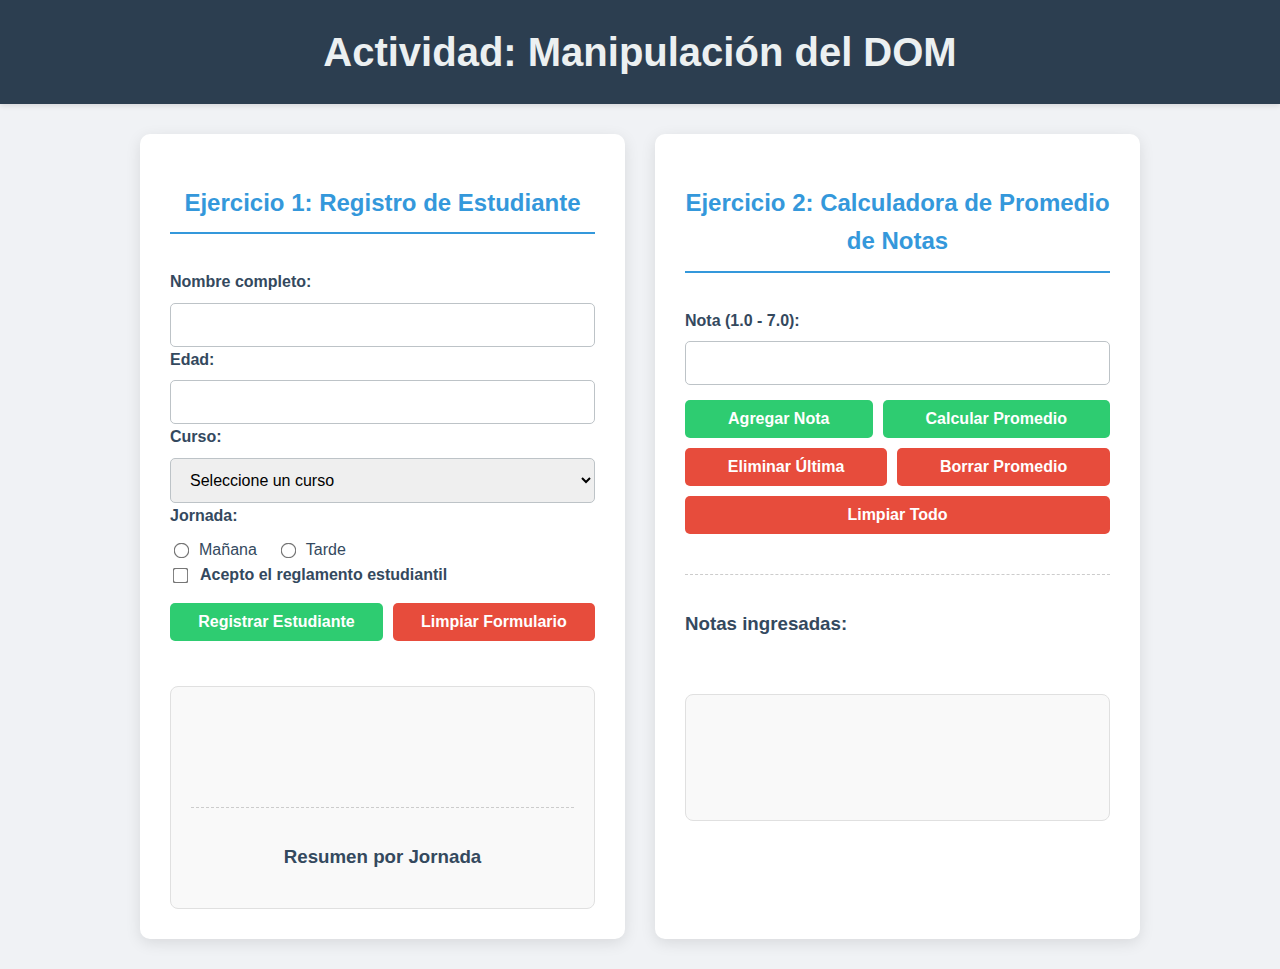
<file: actividad-dom/index.html>
<!DOCTYPE html>
<html lang="es">
<head>
    <meta charset="UTF-8">
    <meta name="viewport" content="width=device-width, initial-scale=1.0">
    <title>Actividad dom</title>
    <link rel="stylesheet" href="static/css/style.css">
</head>
<body>
    <header>
        <h1>Actividad: Manipulación del DOM</h1>
    </header>
    
    <main>
        <!-- Ejercicio 1: Registro de Estudiante -->
        <section class="ejercicio">
            <h2>Ejercicio 1: Registro de Estudiante</h2>
            <form id="formEstudiante">
                <div class="campo">
                    <label for="nombre">Nombre completo:</label>
                    <input type="text" id="nombre" name="nombre" required minlength="2">
                </div>
                
                <div class="campo">
                    <label for="edad">Edad:</label>
                    <input type="number" id="edad" name="edad" required min="14" max="100">
                </div>
                
                <div class="campo">
                    <label for="curso">Curso:</label>
                    <select id="curso" name="curso" required>
                        <option value="">Seleccione un curso</option>
                        <option value="3° Medio">3° Medio</option>
                        <option value="4° Medio">4° Medio</option>
                    </select>
                </div>
                
                <div class="campo">
                    <label>Jornada:</label>
                    <div class="opciones-radio">
                        <label>
                            <input type="radio" name="jornada" value="Mañana" required> Mañana
                        </label>
                        <label>
                            <input type="radio" name="jornada" value="Tarde"> Tarde
                        </label>
                    </div>
                </div>
                
                <div class="campo">
                    <label class="checkbox-label">
                        <input type="checkbox" id="aceptaReglamento" name="aceptaReglamento" required>
                        Acepto el reglamento estudiantil
                    </label>
                </div>
                
                <div class="botones">
                    <button type="submit">Registrar Estudiante</button>
                    <button type="button" id="limpiarEstudiante">Limpiar Formulario</button>
                </div>
            </form>
            
            <div class="resultados">
                <p class="resultado" aria-live="polite"></p>
                <p class="error" aria-live="assertive"></p>
                <div class="resumen-jornadas">
                    <h3>Resumen por Jornada</h3>
                    <p id="resumenJornadas"></p>
                </div>
            </div>
        </section>
        
        <!-- Ejercicio 2: Calculadora de Promedio de Notas -->
        <section class="ejercicio">
            <h2>Ejercicio 2: Calculadora de Promedio de Notas</h2>
            <form id="formNotas">
                <div class="campo">
                    <label for="nota">Nota (1.0 - 7.0):</label>
                    <input type="number" id="nota" name="nota" step="0.1" min="1.0" max="7.0" required>
                </div>
                
                <div class="botones">
                    <button type="button" id="agregarNota">Agregar Nota</button>
                    <button type="button" id="calcularPromedio">Calcular Promedio</button>
                    <button type="button" id="eliminarUltima">Eliminar Última</button>
                    <button type="button" id="borrarPromedio">Borrar Promedio</button>
                    <button type="button" id="limpiarTodo">Limpiar Todo</button>
                </div>
            </form>
            
            <div class="notas-agregadas">
                <h3>Notas ingresadas:</h3>
                <ul id="listaNotas"></ul>
            </div>
            
            <div class="resultados">
                <p class="resultado" aria-live="polite"></p>
                <p class="error" aria-live="assertive"></p>
            </div>
        </section>
    </main>
    
    <script src="static/js/main.js"></script>
</body>
</html>
</file>
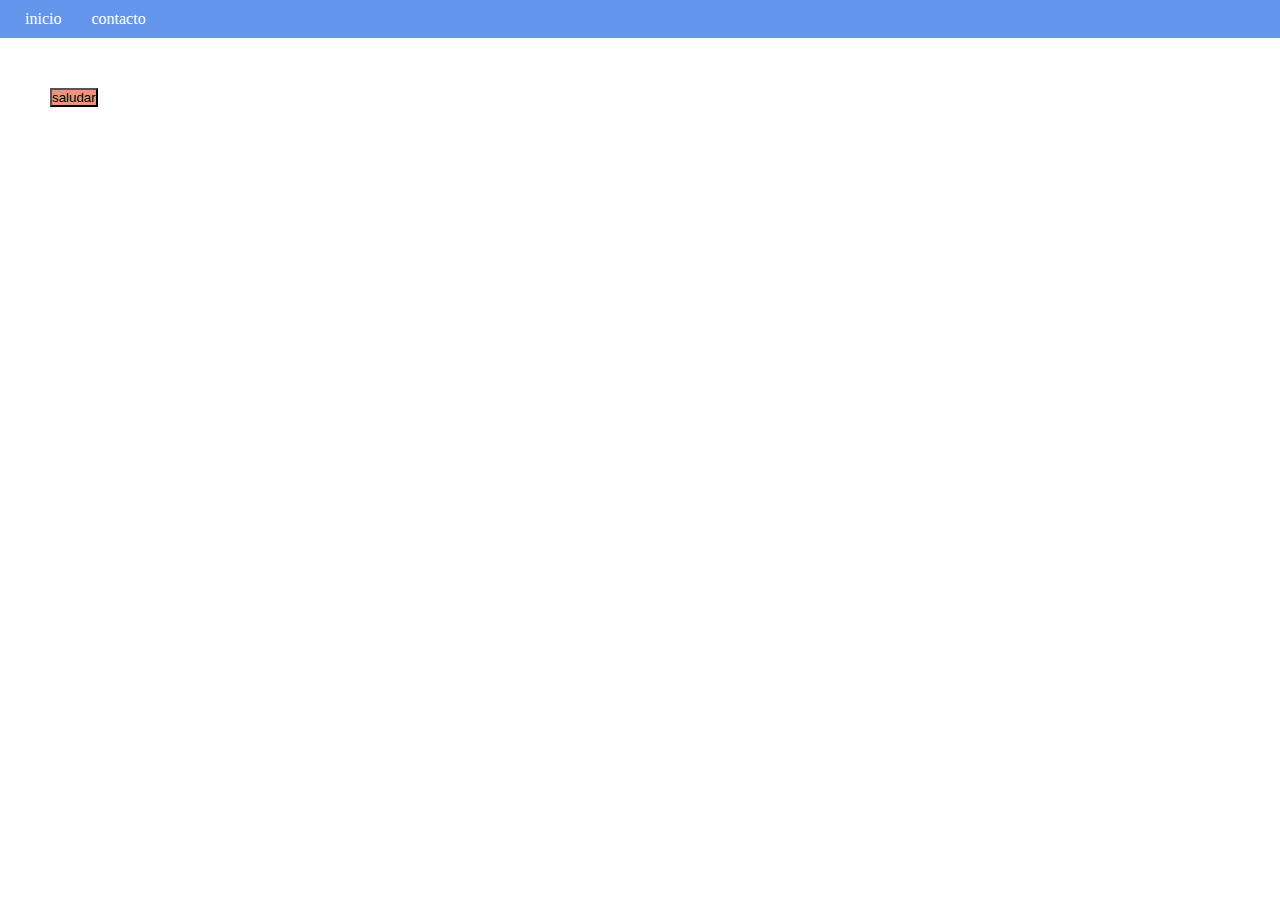
<file: js/01_hola_mundo/index.html>
<!DOCTYPE html>
<html lang="es">
<head>
    <meta charset="UTF-8">
    <meta name="viewport" content="width=device-width, initial-scale=1.0">
    <link rel="stylesheet" href="style.css">
    <title>hola_mundo</title>
</head>
<body>
    <nav>
        <ul>
            <li><a href="#">inicio</a></li>
            <li><a href="#">contacto</a></li>
        </ul>
    </nav>
    <main>
        <div class="operaciones">
            <button onclick="saludar()">saludar</button>
        </div>
    </main>
    <script src="script.js"></script>
</body>
</html>
</file>
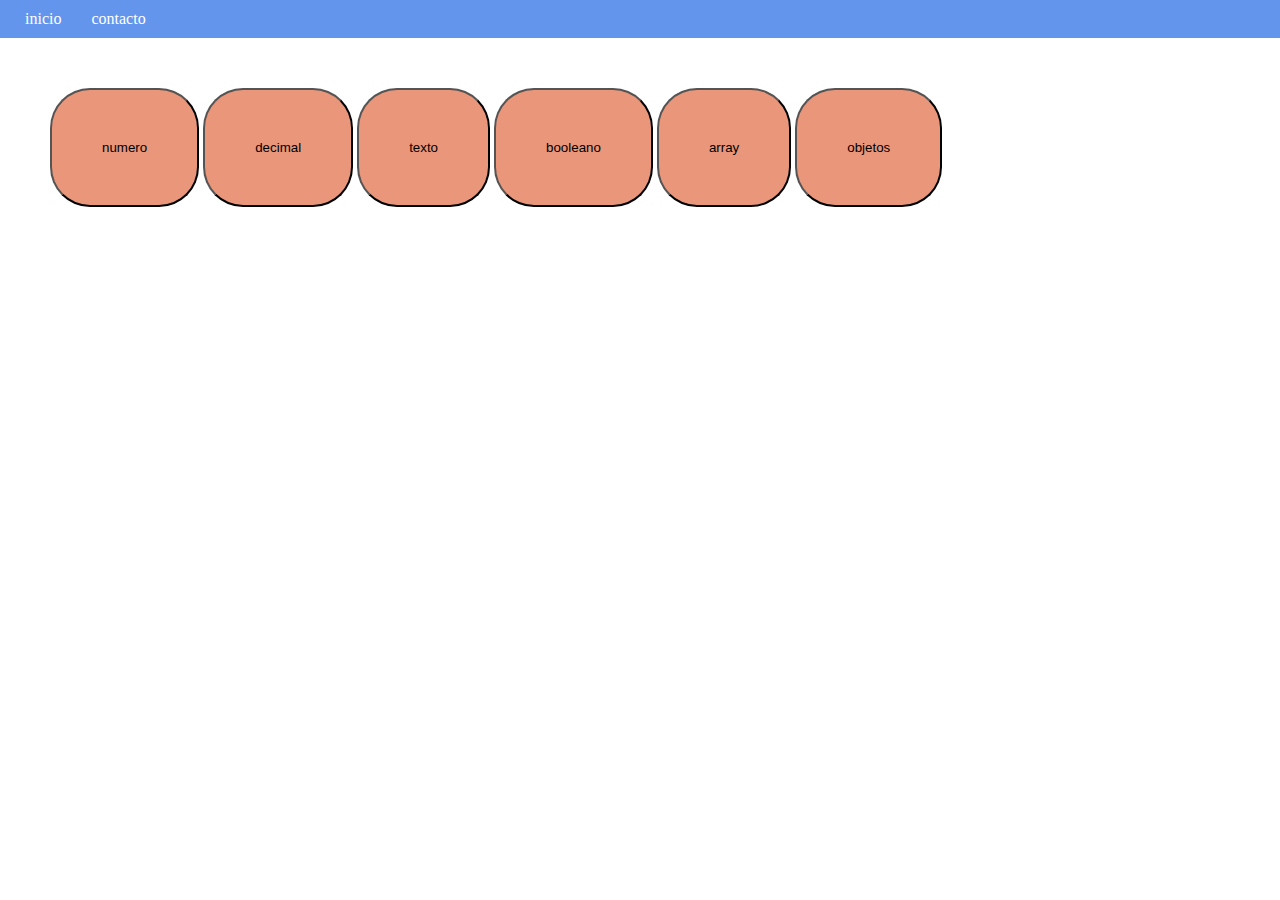
<file: js/02_tipos_variable/index.html>
<!DOCTYPE html>
<html lang="es">
<head>
    <meta charset="UTF-8">
    <meta name="viewport" content="width=device-width, initial-scale=1.0">
    <link rel="stylesheet" href="style.css">
    <title>hola_mundo</title>
</head>
<body>
    <nav>
        <ul>
            <li><a href="#">inicio</a></li>
            <li><a href="#">contacto</a></li>
        </ul>
    </nav>
    <main>
        <div class="operaciones">
            <button onclick="numeros()">numero</button>
            <button onclick="float()">decimal</button>
            <button onclick="textoo()">texto</button>
            <button onclick="booleanoo()">booleano</button>
            <button onclick="arrayy()">array</button>
            <button onclick="objetos()">objetos</button>
        </div>
    </main>
    <script src="script.js"></script>
</body>
</html>
</file>
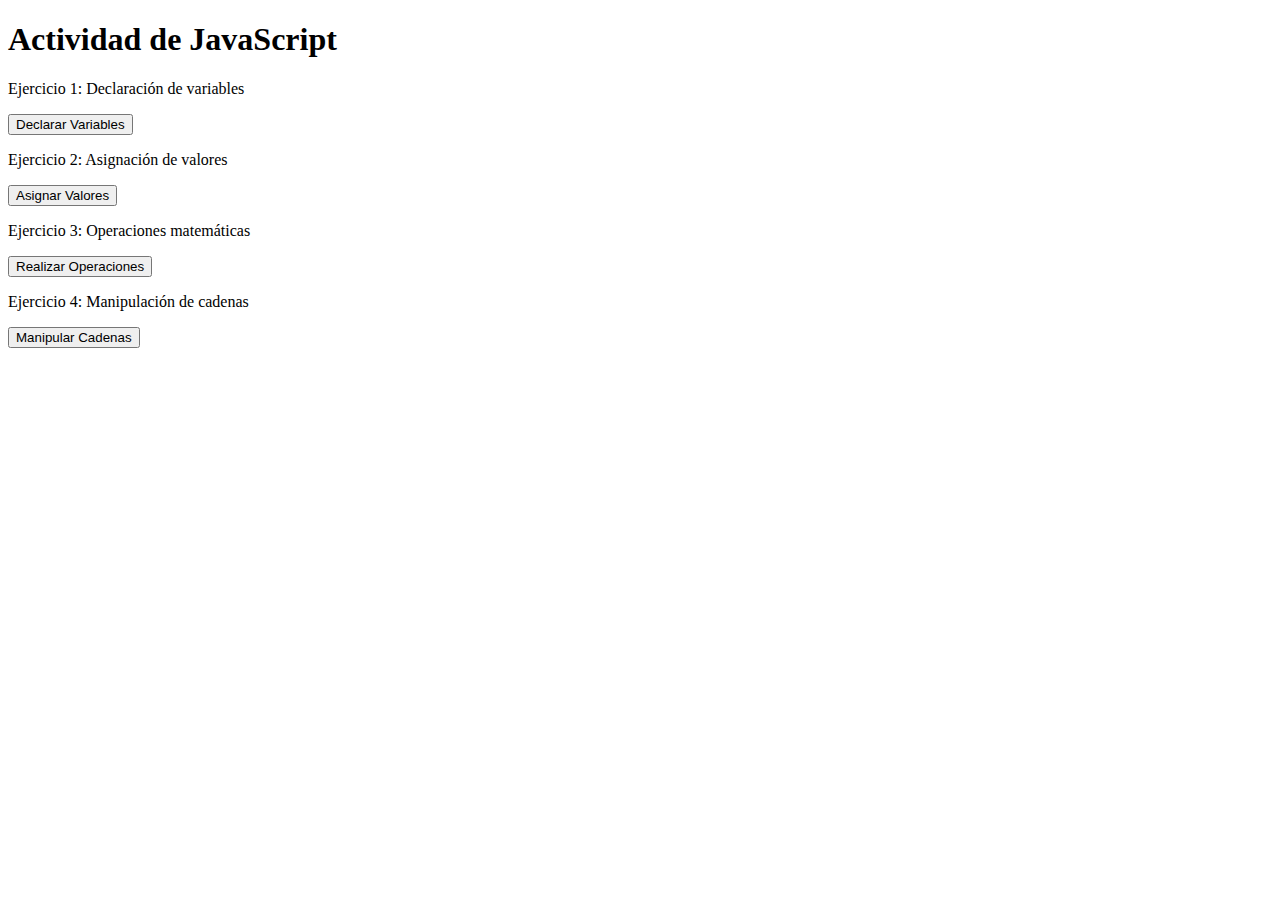
<file: js/03_ejercicios/index.html>
<!DOCTYPE html>
<html lang="es">
<head>
<meta charset="UTF-8">
<meta name="viewport" content="width=device-width, initial-scale=1.0">
<title>Ejercicio HTML JS</title>
</head>
<body>
<h1>Actividad de JavaScript</h1>

<!-- Ejercicio 1: Declaración de variables -->
<p>Ejercicio 1: Declaración de variables</p>
<button onclick="declararvariables()">Declarar Variables</button>

<!-- Ejercicio 2: Asignación de valores -->
<p>Ejercicio 2: Asignación de valores</p>
<button onclick="asignarvalores()">Asignar Valores</button>

<!-- Ejercicio 3: Operaciones matemáticas -->
<p>Ejercicio 3: Operaciones matemáticas</p>
<button onclick="realizaroperaciones()">Realizar Operaciones</button>

<!-- Ejercicio 4: Manipulación de cadenas -->
<p>Ejercicio 4: Manipulación de cadenas</p>
<button onclick="manipularcadenas()">Manipular Cadenas</button>

<script src="script.js"></script>
</body>
</html>
</file>
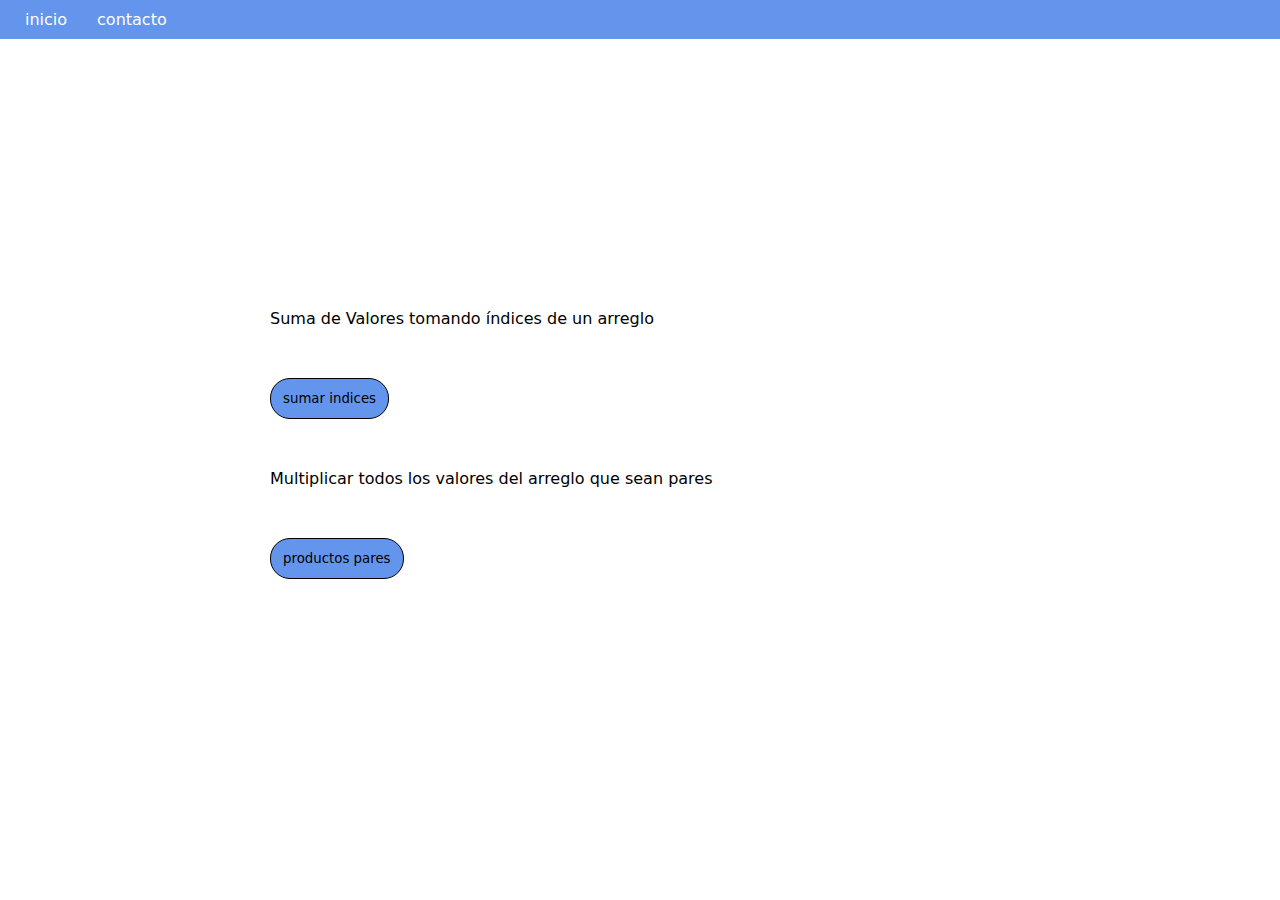
<file: js/04_array/index.html>
<!DOCTYPE html>
<html lang="es">
<head>
    <meta charset="UTF-8">
    <meta name="viewport" content="width=device-width, initial-scale=1.0">
    <link rel="stylesheet" href="style.css">
    <title>hola_mundo</title>
</head>
<body>
    <nav>
        <ul>
            <li><a href="#">inicio</a></li>
            <li><a href="#">contacto</a></li>
        </ul>
    </nav>
    <main>
        <section class="container">
            <p>Suma de Valores tomando índices de un arreglo</p>
        </section>
            <button onclick="Suma_indices()">sumar indices</button>
        <section class="containe">
            <p>Multiplicar todos los valores del arreglo que sean pares</p>
            <button onclick="Producto_pares()">productos pares</button>
        </section>
    </main>
    <script src="script.js"></script>
</body>
</html>
</file>
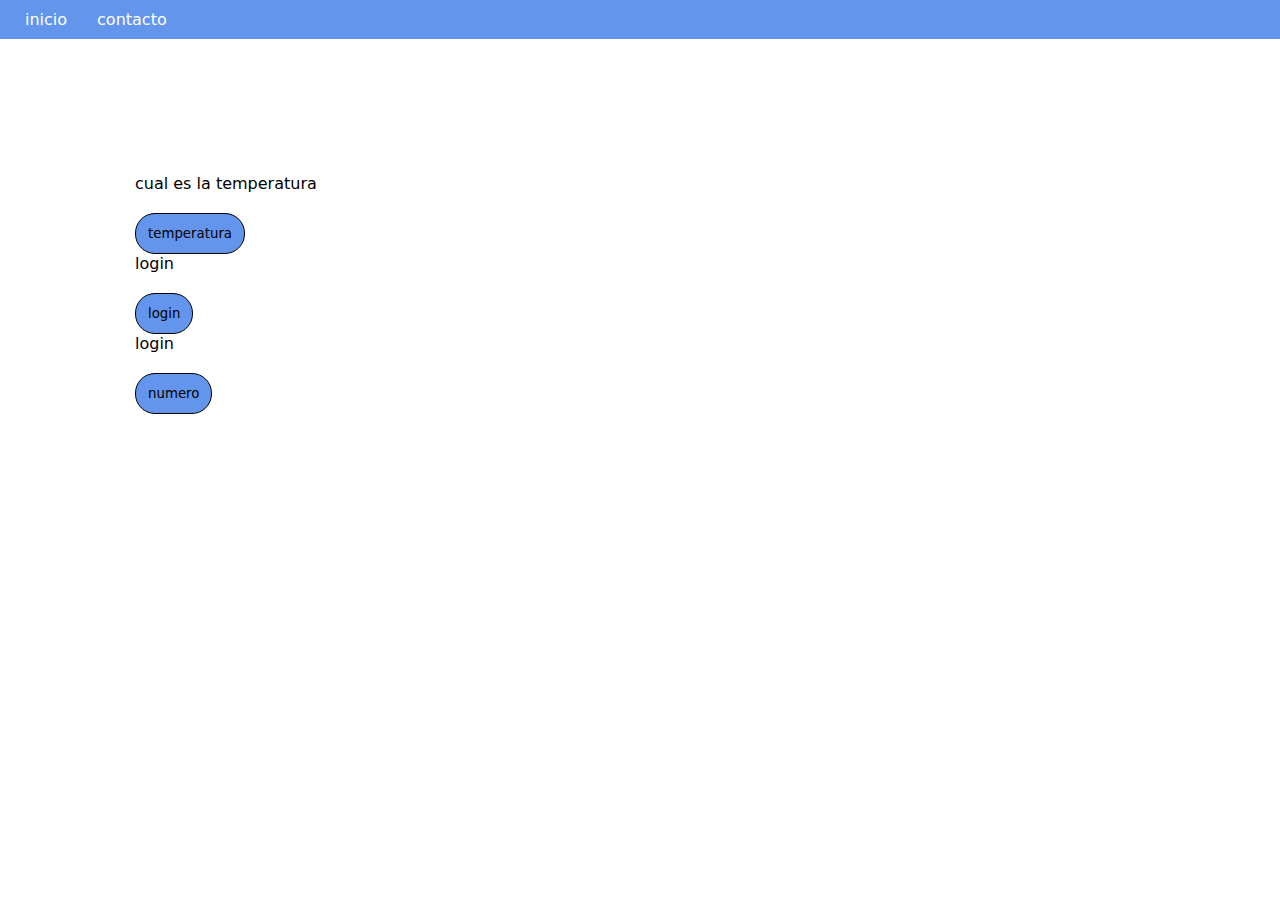
<file: js/05_condiciones_en_js/index.html>
<!DOCTYPE html>
<html lang="es">
<head>
    <meta charset="UTF-8">
    <meta name="viewport" content="width=device-width, initial-scale=1.0">
    <link rel="stylesheet" href="style.css">
    <title>06_condiciones</title>
</head>
<body>
    <nav>
        <ul>
            <li><a href="#">inicio</a></li>
            <li><a href="#">contacto</a></li>
        </ul>
    </nav>
    <main>
        <section class="container">
            <p>cual es la temperatura </p>
        </section>
            <button onclick="temperatura()">temperatura</button>
            <section class="container">
                <p>login </p>
            </section>
                <button onclick="usuarioe()">login</button>
            <section class="container">
                    <p>login </p>
                </section>
                    <button onclick="positivo()">numero</button>
    </main>
    <script src="script.js"></script>
</body>
</html>
</file>
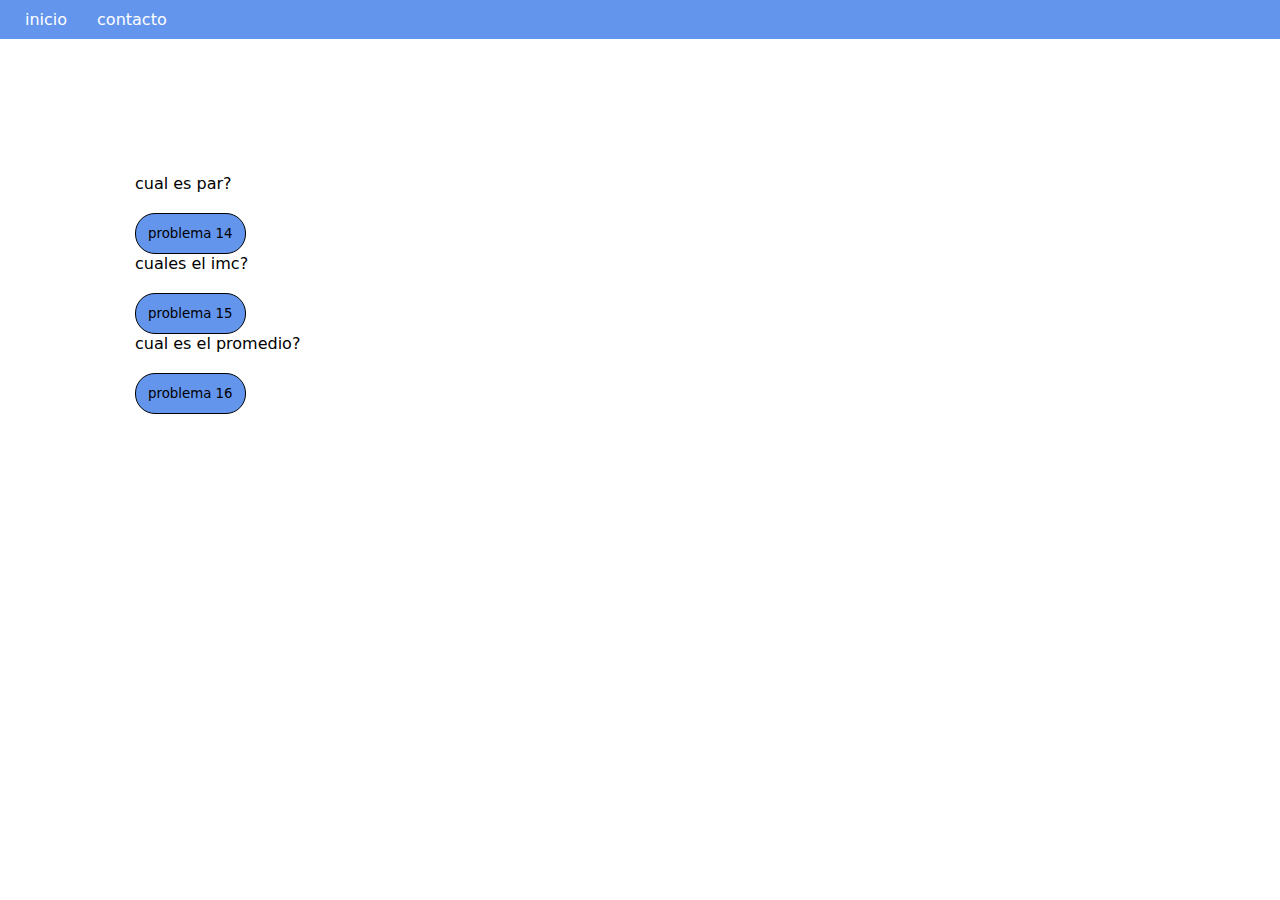
<file: js/07_/index.html>
<!DOCTYPE html>
<html lang="es">
<head>
    <meta charset="UTF-8">
    <meta name="viewport" content="width=device-width, initial-scale=1.0">
    <link rel="stylesheet" href="style.css">
    <title>08_</title>
</head>
<body>
    <nav>
        <ul>
            <li><a href="#">inicio</a></li>
            <li><a href="#">contacto</a></li>
        </ul>
    </nav>
    <main>
        <section class="container">
            <p>cual es par? </p>
        </section>
            <button onclick="numeros()">problema 14</button>
            <section class="container">
                <p>cuales el imc?</p>
            </section>
                <button onclick="imc()">problema 15</button>
            <section class="container">
                    <p>cual es el promedio?</p>
                </section>
                    <button onclick="pome()">problema 16</button>
    </main>
    <script src="script.js"></script>
</body>
</html>
</file>
<file: actividad-dom/static/css/style.css>
/* General Body Styles */
body {
    font-family: 'Segoe UI', Tahoma, Geneva, Verdana, sans-serif;
    background-color: #f0f2f5; /* Light gray background */
    color: #333;
    line-height: 1.6;
    margin: 0;
    padding: 0;
    display: flex;
    flex-direction: column;
    align-items: center;
    min-height: 100vh;
}

/* Header Styles */
header {
    background-color: #2c3e50; /* Dark blue header */
    color: #ecf0f1; /* Light text */
    padding: 20px 0;
    width: 100%;
    text-align: center;
    box-shadow: 0 2px 5px rgba(0,0,0,0.1);
}

header h1 {
    margin: 0;
    font-size: 2.5em;
}

/* Main Content Area */
main {
    width: 90%;
    max-width: 1000px;
    margin: 30px auto;
    display: grid;
    grid-template-columns: repeat(auto-fit, minmax(450px, 1fr));
    gap: 30px;
}

/* Section Styles */
.ejercicio {
    background-color: #ffffff;
    padding: 30px;
    border-radius: 10px;
    box-shadow: 0 4px 15px rgba(0,0,0,0.1);
    display: flex;
    flex-direction: column;
    gap: 20px;
}

.ejercicio h2 {
    color: #3498db; /* Medium blue for section titles */
    text-align: center;
    margin-bottom: 15px;
    border-bottom: 2px solid #3498db;
    padding-bottom: 10px;
}

/* Form Styles */
.campo {
    display: flex;
    flex-direction: column;
    gap: 8px;
}

label {
    font-weight: 600;
    color: #34495e; /* Darker gray for labels */
}

input[type="text"],
input[type="number"],
select {
    padding: 12px 15px;
    border: 1px solid #bdc3c7; /* Light gray border */
    border-radius: 5px;
    font-size: 1rem;
    transition: border-color 0.3s ease, box-shadow 0.3s ease;
}

input[type="text"]:focus,
input[type="number"]:focus,
select:focus {
    border-color: #3498db;
    box-shadow: 0 0 0 3px rgba(52, 152, 219, 0.2);
    outline: none;
}

/* Radio Button Styles */
.opciones-radio {
    display: flex;
    gap: 20px;
    align-items: center;
}

.opciones-radio label {
    font-weight: normal;
    display: flex;
    align-items: center;
    gap: 8px;
    cursor: pointer;
}

.opciones-radio input[type="radio"] {
    accent-color: #3498db;
    transform: scale(1.2);
    cursor: pointer;
}

/* Checkbox Styles */
.checkbox-label {
    display: flex;
    align-items: center;
    gap: 10px;
    cursor: pointer;
}

.checkbox-label input[type="checkbox"] {
    accent-color: #3498db;
    transform: scale(1.2);
    cursor: pointer;
}

/* Button Styles */
.botones {
    display: flex;
    flex-wrap: wrap;
    gap: 10px;
    margin-top: 15px;
}

button {
    padding: 10px 18px;
    border: none;
    border-radius: 5px;
    font-size: 1rem;
    font-weight: 600;
    cursor: pointer;
    transition: background-color 0.3s ease, transform 0.2s ease;
    flex-grow: 1; /* Allows buttons to grow and fill space */
    min-width: 120px; /* Minimum width for buttons */
}

button[type="submit"],
button#agregarNota,
button#calcularPromedio {
    background-color: #2ecc71; /* Green */
    color: white;
}

button[type="submit"]:hover,
button#agregarNota:hover,
button#calcularPromedio:hover {
    background-color: #27ae60;
    transform: translateY(-2px);
}

button[type="button"],
button#limpiarEstudiante,
button#eliminarUltima,
button#borrarPromedio,
button#limpiarTodo {
    background-color: #e74c3c; /* Red */
    color: white;
}

button[type="button"]:hover,
button#limpiarEstudiante:hover,
button#eliminarUltima:hover,
button#borrarPromedio:hover,
button#limpiarTodo:hover {
    background-color: #c0392b;
    transform: translateY(-2px);
}

/* Results and Summary Styles */
.resultados {
    margin-top: 25px;
    padding: 20px;
    background-color: #f9f9f9;
    border: 1px solid #e0e0e0;
    border-radius: 8px;
    display: flex;
    flex-direction: column;
    gap: 15px;
}

.resultados .resultado {
    color: #27ae60; /* Green for success messages */
    font-weight: bold;
    text-align: center;
    font-size: 1.1rem;
}

.resultados .error {
    color: #c0392b; /* Red for error messages */
    font-weight: bold;
    text-align: center;
    font-size: 1.1rem;
}

.resumen-jornadas {
    text-align: center;
    border-top: 1px dashed #ccc;
    padding-top: 15px;
}

.resumen-jornadas h3 {
    color: #34495e;
    margin-bottom: 10px;
}

#resumenJornadas {
    font-style: italic;
    color: #7f8c8d;
}

/* Styles for Exercise 2 */
.notas-agregadas {
    margin-top: 20px;
    padding-top: 15px;
    border-top: 1px dashed #ccc;
}

.notas-agregadas h3 {
    color: #34495e;
    margin-bottom: 10px;
}

#listaNotas {
    list-style: none;
    padding: 0;
    margin: 0;
    display: flex;
    flex-wrap: wrap;
    gap: 8px;
}

#listaNotas li {
    background-color: #e0e0e0; /* Light gray for list items */
    color: #333;
    padding: 8px 12px;
    border-radius: 4px;
    font-size: 0.95rem;
}

/* Responsive adjustments */
@media (max-width: 768px) {
    main {
        grid-template-columns: 1fr;
    }
    header h1 {
        font-size: 2em;
    }
    button {
        flex-grow: 0; /* Prevent buttons from growing too much on small screens */
        width: 100%;
    }
}
</file>
<file: js/01_hola_mundo/style.css>
*{
    padding: 0;
    margin: 0;
}

nav{
    background-color: cornflowerblue;
    padding: 10px;
}

ul{
    list-style: none;
    display: flex;
}

li{
    margin: 0 15px;
}

a{
    text-decoration: none;
    color: white;
}

a:hover{
    color: rgb(48, 34, 238);
}

.operaciones{
    padding: 50px;
}

button{
    background-color: darksalmon;
    
}
</file>
<file: js/02_tipos_variable/style.css>
*{
    padding: 0;
    margin: 0;
}

nav{
    background-color: cornflowerblue;
    padding: 10px;
}

ul{
    list-style: none;
    display: flex;
}

li{
    margin: 0 15px;
}

a{
    text-decoration: none;
    color: white;
}

a:hover{
    color: rgb(48, 34, 238);
}

.operaciones{
    padding: 50px;
}

button{
    background-color: darksalmon;
    padding: 50px;
    border-radius: 40px;
}
</file>
<file: js/04_array/style.css>
*{
    padding: 0;
    margin: 0;
    font-family: system-ui, -apple-system, BlinkMacSystemFont, 'Segoe UI', Roboto, Oxygen, Ubuntu, Cantarell, 'Open Sans', 'Helvetica Neue', sans-serif;
}

nav{
    background-color: cornflowerblue;
    padding: 10px;
}

ul{
    list-style: none;
    display: flex;
}

li{
    margin: 0 15px;
}

a{
    text-decoration: none;
    color: white;
}

a:hover{
    color: rgb(48, 34, 238);
}

.operaciones{
    padding: 50px;
}

button{
    background-color: #6495ED;
    margin-top: 50px;
    border: solid 1px;
    border-radius: 20px;
    padding: 12px;
}
.container{
    justify-content: center;
}

main{
    padding: 30vh;
}

.containe{
    margin-top: 50px;
}
</file>
<file: js/05_condiciones_en_js/style.css>
*{
    padding: 0;
    margin: 0;
    font-family: system-ui, -apple-system, BlinkMacSystemFont, 'Segoe UI', Roboto, Oxygen, Ubuntu, Cantarell, 'Open Sans', 'Helvetica Neue', sans-serif;
}

nav{
    background-color: cornflowerblue;
    padding: 10px;
}

ul{
    list-style: none;
    display: flex;
}

li{
    margin: 0 15px;
}

a{
    text-decoration: none;
    color: white;
}

a:hover{
    color: rgb(48, 34, 238);
}

.operaciones{
    padding: 50px;
}

button{
    background-color: #6495ED;
    margin-top: 20px;
    border: solid 1px;
    border-radius: 20px;
    padding: 12px;
}
.container{
    justify-content: center;
}

main{
    padding: 15vh;
}

.containe{
    margin-top: 50px;
}
</file>
<file: js/07_/style.css>
*{
    padding: 0;
    margin: 0;
    font-family: system-ui, -apple-system, BlinkMacSystemFont, 'Segoe UI', Roboto, Oxygen, Ubuntu, Cantarell, 'Open Sans', 'Helvetica Neue', sans-serif;
}

nav{
    background-color: cornflowerblue;
    padding: 10px;
}

ul{
    list-style: none;
    display: flex;
}

li{
    margin: 0 15px;
}

a{
    text-decoration: none;
    color: white;
}

a:hover{
    color: rgb(48, 34, 238);
}

.operaciones{
    padding: 50px;
}

button{
    background-color: #6495ED;
    margin-top: 20px;
    border: solid 1px;
    border-radius: 20px;
    padding: 12px;
}
.container{
    justify-content: center;
}

main{
    padding: 15vh;
}

.containe{
    margin-top: 50px;
}
</file>
